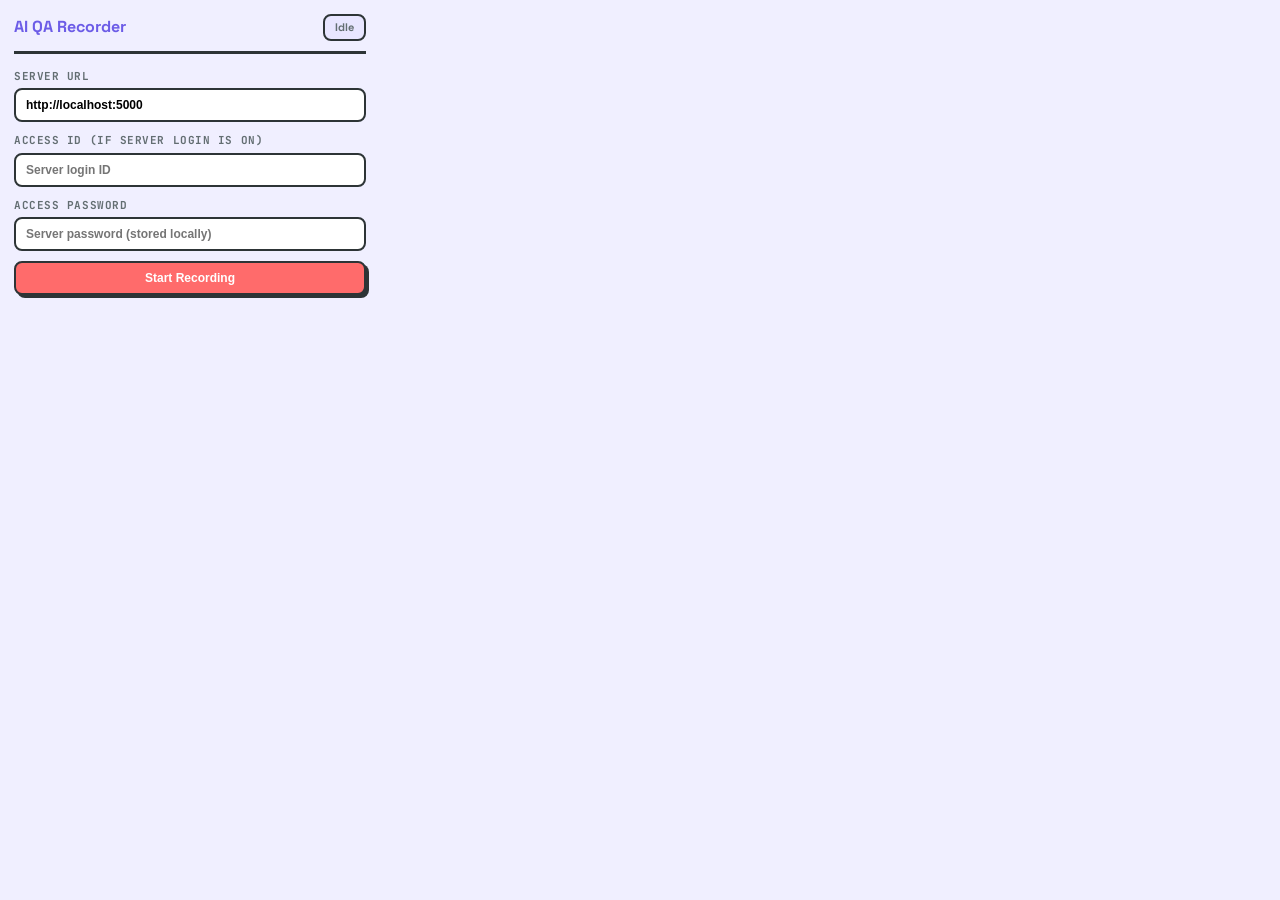
<file: chrome-extension/popup.html>
<!DOCTYPE html>
<html lang="en">
<head>
    <meta charset="UTF-8">
    <link rel="preconnect" href="https://fonts.googleapis.com">
    <link href="https://fonts.googleapis.com/css2?family=Space+Grotesk:wght@400;500;600;700&family=JetBrains+Mono:wght@400;500;600&display=swap" rel="stylesheet">
    <link rel="stylesheet" href="popup.css">
</head>
<body>
    <div class="header">
        <h1>AI QA Recorder</h1>
        <span id="status-badge" class="badge badge-idle">Idle</span>
    </div>

    <div class="field">
        <label>Server URL</label>
        <input type="text" id="server-url" value="http://localhost:5000" placeholder="http://localhost:5000">
    </div>

    <div class="field">
        <label>Access ID (if server login is on)</label>
        <input type="text" id="access-id" placeholder="Server login ID" autocomplete="username">
    </div>

    <div class="field">
        <label>Access Password</label>
        <input type="password" id="access-key" placeholder="Server password (stored locally)" autocomplete="new-password">
    </div>

    <div id="controls">
        <button id="btn-start" class="btn btn-record">Start Recording</button>
        <button id="btn-stop" class="btn btn-stop" style="display:none">Stop Recording</button>
    </div>

    <div id="step-counter" style="display:none">
        <span id="step-count">0</span> steps recorded
    </div>

    <div id="review-section" style="display:none">
        <h2>Recorded Steps</h2>
        <div id="steps-list"></div>

        <div style="display:flex;gap:4px;margin:6px 0">
            <button id="btn-dedup" class="btn-small">Remove Duplicates</button>
        </div>

        <div class="save-section">
            <div class="field">
                <label>Project</label>
                <select id="project-select">
                    <option value="">Loading projects...</option>
                </select>
                <button id="btn-new-project" class="btn-small">+ New</button>
            </div>
            <div class="field">
                <label>Test Case Name</label>
                <input type="text" id="tc-name" placeholder="e.g. Login with valid credentials">
            </div>
            <label class="checkbox-field">
                <input type="checkbox" id="tc-regression" checked> Add to regression suite
            </label>
            <div class="btn-group">
                <button id="btn-save" class="btn btn-save">Save to Project</button>
                <button id="btn-export" class="btn btn-export">Copy as Markdown</button>
            </div>
        </div>
    </div>

    <div id="new-project-modal" class="modal" style="display:none">
        <div class="modal-content">
            <h3>New Project</h3>
            <div class="field">
                <label>Project Name</label>
                <input type="text" id="np-name" placeholder="e.g. My E-Commerce Site">
            </div>
            <div class="field">
                <label>Website URL</label>
                <input type="text" id="np-url" placeholder="https://example.com">
            </div>
            <div class="btn-group">
                <button id="btn-np-save" class="btn btn-save">Create</button>
                <button id="btn-np-cancel" class="btn btn-cancel">Cancel</button>
            </div>
        </div>
    </div>

    <div id="toast" class="toast" style="display:none"></div>

    <script src="popup.js"></script>
</body>
</html>
</file>
<file: chrome-extension/popup.css>
/* ═══════════════════════════════════════════════════
   AI QA Recorder — Neobrutalist Extension Popup
   Bold borders, chunky shadows, vivid colors
   ═══════════════════════════════════════════════════ */

* { margin: 0; padding: 0; box-sizing: border-box; }
body {
    width: 380px;
    max-height: 560px;
    font-family: 'Space Grotesk', system-ui, -apple-system, sans-serif;
    font-size: 13px;
    line-height: 1.5;
    color: #2D3436;
    background: #F0EFFF;
    overflow-y: auto;
    padding: 14px;
}
.header {
    display: flex;
    align-items: center;
    justify-content: space-between;
    margin-bottom: 14px;
    padding-bottom: 10px;
    border-bottom: 3px solid #2D3436;
}
h1 { font-size: 16px; font-weight: 700; color: #6C5CE7; }
h2 { font-size: 13px; font-weight: 700; margin: 10px 0 6px; color: #2D3436; }
h3 { font-size: 14px; font-weight: 700; margin-bottom: 10px; color: #2D3436; }
.badge {
    font-size: 11px; font-weight: 700; padding: 3px 10px; border-radius: 8px;
    border: 2px solid #2D3436;
}
.badge-idle { background: #E8E6FF; color: #636E72; }
.badge-recording { background: #FFE0E0; color: #FF6B6B; animation: pulse 1.5s infinite; border-color: #FF6B6B; }
.badge-done { background: #D4F5E9; color: #00B894; border-color: #00B894; }
@keyframes pulse { 0%,100% { opacity: 1; } 50% { opacity: .6; } }

.field { margin-bottom: 10px; }
.field label {
    display: block; font-size: 11px; font-weight: 700; color: #636E72;
    margin-bottom: 4px; text-transform: uppercase; letter-spacing: 0.05em;
    font-family: 'JetBrains Mono', monospace;
}
.field input, .field select {
    width: 100%; padding: 8px 10px; border: 2px solid #2D3436; border-radius: 8px;
    font-size: 12px; background: #fff; font-weight: 600;
    transition: border-color 0.15s ease, box-shadow 0.15s ease;
}
.field input:focus, .field select:focus {
    outline: none; border-color: #6C5CE7; box-shadow: 3px 3px 0px #6C5CE7;
}

.checkbox-field {
    display: flex; align-items: center; gap: 6px; font-size: 12px; margin: 8px 0;
    cursor: pointer; font-weight: 600;
}

.btn {
    display: inline-flex; align-items: center; justify-content: center;
    padding: 8px 16px; border: 2px solid #2D3436; border-radius: 8px; font-size: 12px;
    font-weight: 700; cursor: pointer; transition: all 0.12s ease;
    box-shadow: 3px 3px 0px #2D3436;
}
.btn:hover { transform: translate(-1px, -1px); box-shadow: 4px 4px 0px #2D3436; }
.btn:active { transform: translate(1px, 1px); box-shadow: 1px 1px 0px #2D3436; }

.btn-record { background: #FF6B6B; color: #fff; width: 100%; }
.btn-record:hover { background: #FF8E8E; }
.btn-stop { background: #636E72; color: #fff; width: 100%; }
.btn-stop:hover { background: #7F8C8D; }
.btn-save { background: #6C5CE7; color: #fff; flex: 1; }
.btn-save:hover { background: #A29BFE; color: #2D3436; }
.btn-export { background: #00B894; color: #fff; flex: 1; }
.btn-export:hover { background: #00D9A7; color: #2D3436; }
.btn-cancel { background: #E8E6FF; color: #636E72; flex: 1; }
.btn-cancel:hover { background: #D4D0FF; }
.btn-small {
    padding: 5px 10px; font-size: 11px; border: 2px solid #2D3436; border-radius: 6px;
    background: #fff; cursor: pointer; font-weight: 700;
    box-shadow: 2px 2px 0px #2D3436; transition: all 0.12s ease;
}
.btn-small:hover { background: #F0EFFF; transform: translate(-1px, -1px); box-shadow: 3px 3px 0px #2D3436; }
.btn-group { display: flex; gap: 6px; margin-top: 10px; }

#step-counter {
    text-align: center; padding: 10px; background: #FFE0E0; border-radius: 8px;
    font-weight: 700; color: #FF6B6B; margin-top: 10px;
    border: 2px solid #FF6B6B; box-shadow: 3px 3px 0px #FF6B6B;
}

#steps-list {
    max-height: 200px; overflow-y: auto; border: 2px solid #2D3436;
    border-radius: 8px; background: #fff;
    box-shadow: 3px 3px 0px #2D3436;
}
.step-item {
    display: flex; align-items: center; gap: 6px; padding: 6px 10px;
    border-bottom: 2px solid #F0EFFF; font-size: 11px;
}
.step-item:last-child { border-bottom: none; }
.step-seq { font-weight: 700; color: #6C5CE7; min-width: 18px; }
.step-action {
    font-size: 10px; font-weight: 700; padding: 2px 6px; border-radius: 4px;
    text-transform: uppercase; border: 1.5px solid #2D3436;
}
.step-action.click { background: #DBEAFE; color: #2563EB; border-color: #2563EB; }
.step-action.type { background: #FEF3C7; color: #D97706; border-color: #D97706; }
.step-action.navigate { background: #D4F5E9; color: #00B894; border-color: #00B894; }
.step-action.select { background: #EDE9FE; color: #7C3AED; border-color: #7C3AED; }
.step-action.submit { background: #FFE0E0; color: #FF6B6B; border-color: #FF6B6B; }
.step-desc { flex: 1; overflow: hidden; text-overflow: ellipsis; white-space: nowrap; }
.step-delete { cursor: pointer; color: #B2BEC3; font-size: 14px; transition: color 0.12s ease; }
.step-delete:hover { color: #FF6B6B; }

.save-section { margin-top: 12px; padding-top: 12px; border-top: 3px solid #2D3436; }

.modal {
    position: fixed; inset: 0; background: rgba(0,0,0,.5); display: flex;
    align-items: center; justify-content: center; z-index: 100;
}
.modal-content {
    background: #fff; padding: 18px; border-radius: 12px; width: 340px;
    border: 3px solid #2D3436; box-shadow: 6px 6px 0px #2D3436;
}

.toast {
    position: fixed; bottom: 10px; left: 50%; transform: translateX(-50%);
    padding: 8px 16px; border-radius: 8px; font-size: 12px; font-weight: 700;
    color: #fff; background: #00B894; z-index: 200;
    border: 2px solid #2D3436; box-shadow: 3px 3px 0px #2D3436;
}
.toast.error { background: #FF6B6B; }
</file>
